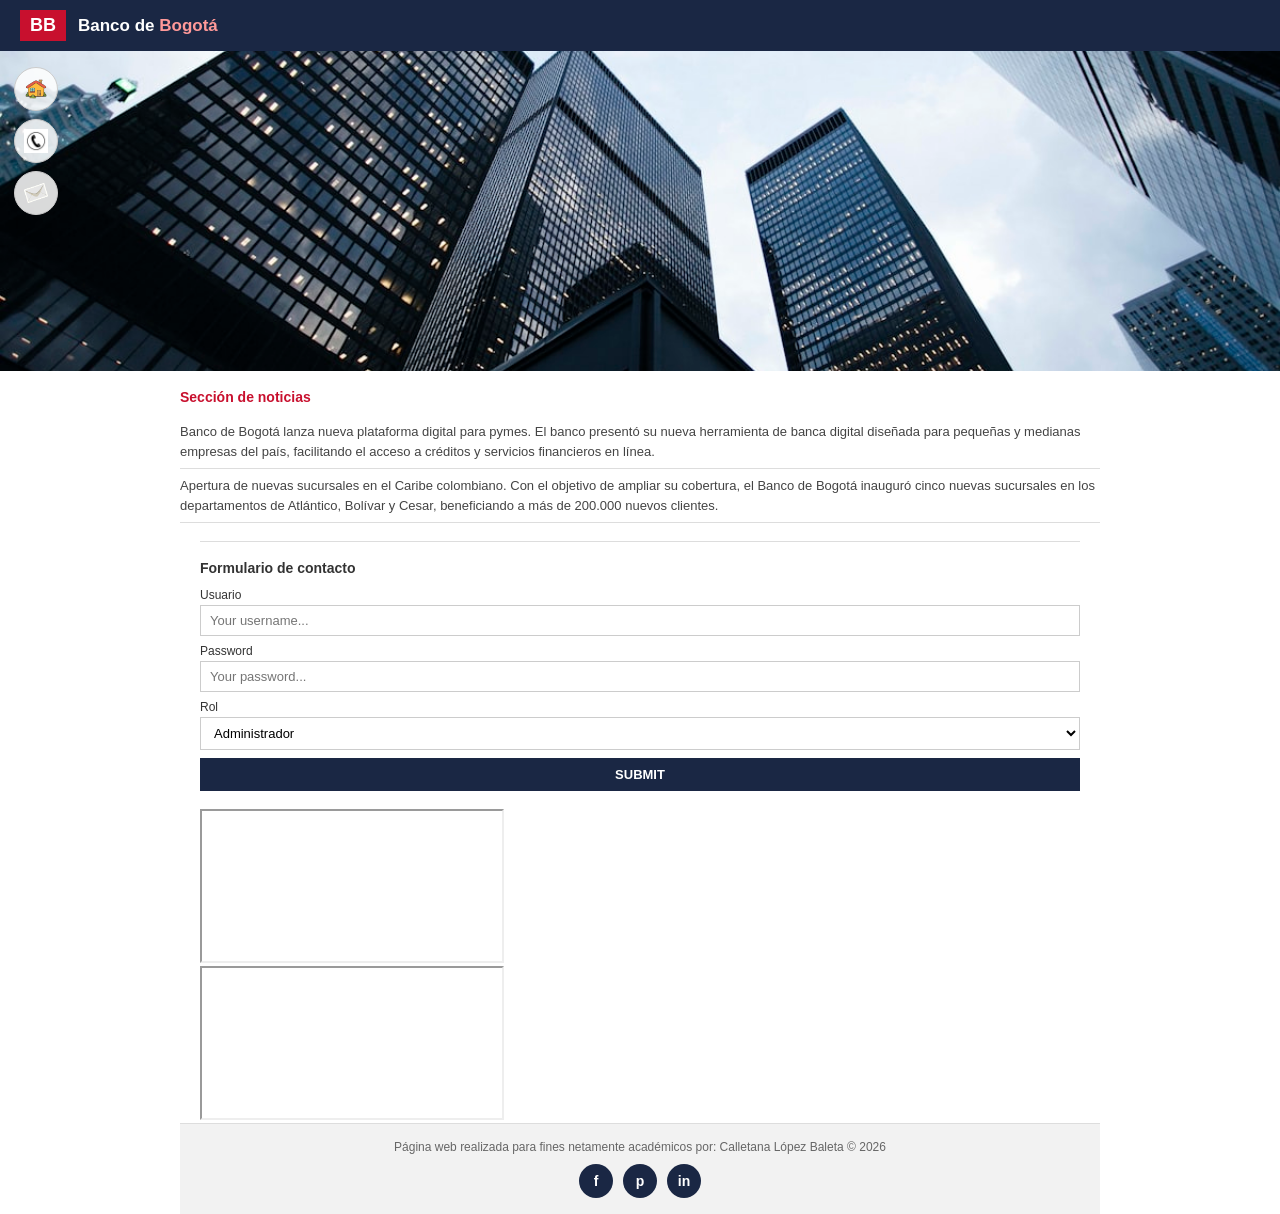
<file: index.html>
<!DOCTYPE html>
<html lang="es">
<head>
    <meta charset="UTF-8">
    <meta name="viewport" content="width=device-width, initial-scale=1.0">
    <title>Banco de Bogotá</title>
    <link rel="stylesheet" href="css/style.css">
</head>
<body>
    <header>
        <div class="logo-bb">BB</div>
        <div class="logo-texto">Banco de <span>Bogotá</span></div>
    </header>

    <div class="hero-wrapper">
        <img src="img/banco_de_bogota.jpg" alt="Banco de Bogotá">
        <div class="nav-lateral">
            <a href="index.html" title="Inicio"> <img src="img/casa_banco.png" alt="logo inicio" class="logo_inicio"></a>
            <a href="/view/servicios.html" title="Servicios"> <img src="img/telefono.webp" alt="logo servicios" class="logo_servicios"></a>
            <a href="/view/contactos.html" title="Contacto"> <img src="img/correo.png" alt="logo contacto" class="logo_contacto"></a>
        </div>
    </div>

    <div class="contenedor">
        <div class="fila-noticias">
            <div class="noticias">
                <h2>Sección de noticias</h2>

                <div class="noticia-item">
                    Banco de Bogotá lanza nueva plataforma digital para pymes. El banco presentó su nueva herramienta de banca digital diseñada para pequeñas y medianas empresas del país, facilitando el acceso a créditos y servicios financieros en línea.
                </div>
                <div class="noticia-item">
                    Apertura de nuevas sucursales en el Caribe colombiano. Con el objetivo de ampliar su cobertura, el Banco de Bogotá inauguró cinco nuevas sucursales en los departamentos de Atlántico, Bolívar y Cesar, beneficiando a más de 200.000 nuevos clientes.
                </div>
        </div>
    </div>

    <div class="contenedor">
        <div class="seccion-form">
            <h2>Formulario de contacto</h2>

            <div class="campo">
                <label for="usuario">Usuario</label>
                <input type="text" id="usuario" name="usuario" placeholder="Your username...">
            </div>

            <div class="campo">
                <label for="password">Password</label>
                <input type="password" id="password" name="password" placeholder="Your password...">
            </div>

            <div class="campo">
                <label for="rol">Rol</label>
                <select id="rol" name="rol">
                    <option value="administrador">Administrador</option>
                    <option value="cliente">Cliente</option>
                    <option value="asesor">Asesor</option>
                </select>
            </div>

            <button type="submit" class="btn-submit">Submit</button>
        </div>
    </div>
    <div class="contenedor">
        <div class="fila-media">
            <div>
                <iframe
                    src="https://youtu.be/X7cZAc2CJWg?si=qZ_UwxH4Sz3bYMhv"
                    title="Canal Banco de Bogotá"
                    loading="lazy">
                </iframe>
            </div>

            <div>
                <iframe
                    src="https://www.google.com/maps/embed?pb=!1m18!1m12!1m3!1d3976.7744445895377!2d-74.0820786!3d4.6097101!2m3!1f0!2f0!3f0!3m2!1i1024!2i768!4f13.1!3m3!1m2!1s0x8e3f9985bfb00001%3A0x40e35bcbc02a0d9!2sBanco%20de%20Bogot%C3%A1!5e0!3m2!1ses!2sco!4v1710000000000"
                    title="Ubicación Banco de Bogotá"
                    loading="lazy">
                </iframe>
            </div>
        </div>
    </div>

    <footer>
        <p>Página web realizada para fines netamente académicos por: Calletana López Baleta &copy; 2026</p>
        <div class="redes">
            <a href="https://www.facebook.com/BancoDeBogota" target="_blank" title="Facebook">f</a>
            <a href="https://pinterest.com" target="_blank" title="Pinterest">p</a>
            <a href="https://www.instagram.com/bancobogota" target="_blank" title="Instagram">in</a>
        </div>
    </footer>
</body>
</html>
</file>
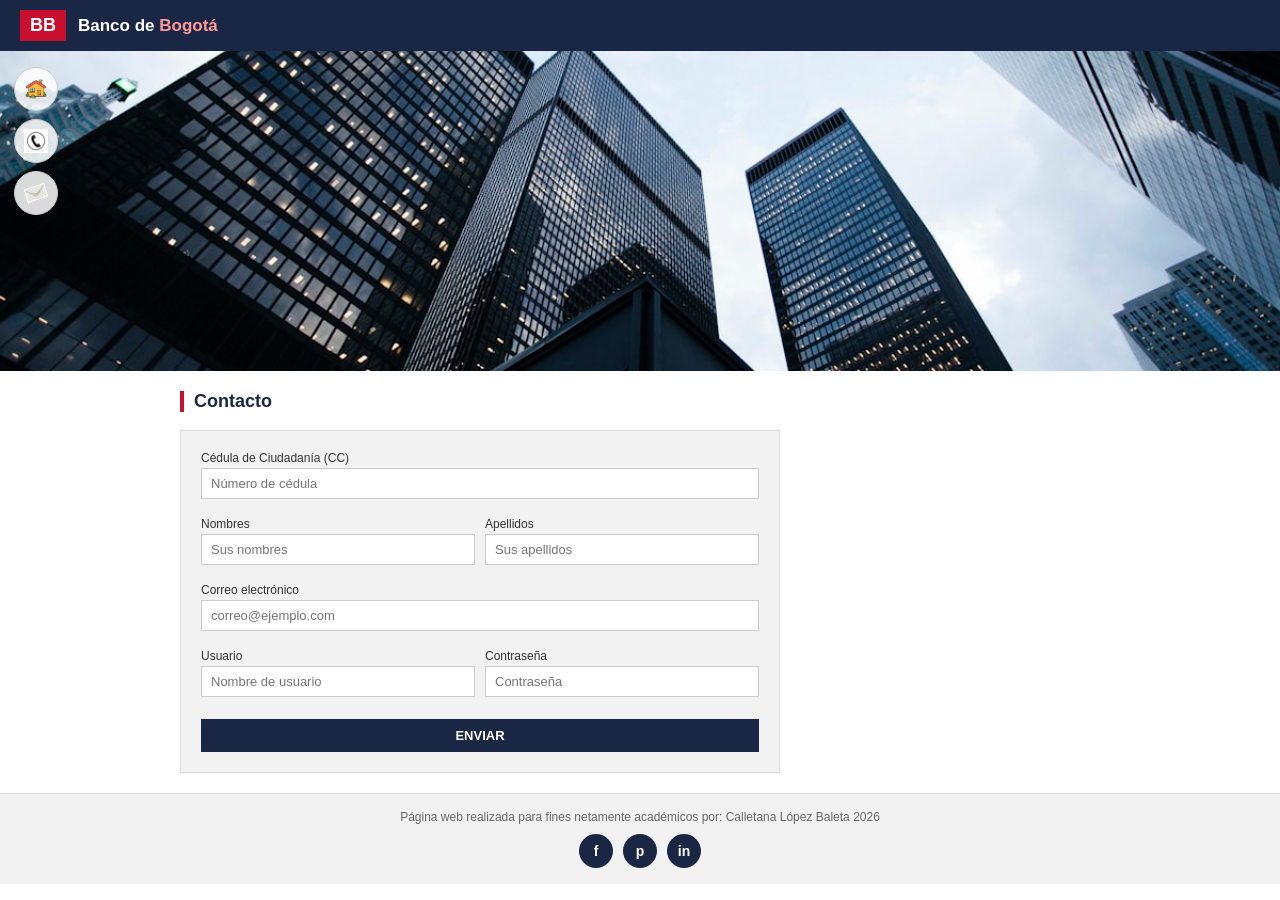
<file: view/contactos.html>
<!DOCTYPE html>
<html lang="es">
<head>
    <meta charset="UTF-8">
    <meta name="viewport" content="width=device-width, initial-scale=1.0">
    <title>Contacto - Banco de Bogotá</title>
    <link rel="stylesheet" href="../css/style.css">
</head>
<body>
    <header>
        <div class="logo-bb">BB</div>
        <div class="logo-texto">Banco de <span>Bogotá</span></div>
    </header>

    <div class="hero-wrapper">
        <img src="../img/banco_de_bogota.jpg" alt="Banco de Bogotá">
        <div class="nav-lateral">
            <a href="../index.html" title="Inicio"> <img src="../img/casa_banco.png" alt="logo inicio" class="logo_inicio"></a>
            <a href="servicios.html" title="Servicios"> <img src="../img/telefono.webp" alt="logo servicios" class="logo_servicios"></a>
            <a href="contactos.html" title="Contacto"> <img src="../img/correo.png" alt="logo contacto" class="logo_contacto"></a>
        </div>
    </div>

    <div class="contenedor">
        <div class="pagina-interna">
            <h1>Contacto</h1>
            <div class="form-contacto">
                <div class="form-dos-col">
                    <div class="campo full">
                        <label for="cc">Cédula de Ciudadanía (CC)</label>
                        <input type="number" id="cc" name="cc" placeholder="Número de cédula" min="0">
                    </div>

                    <div class="campo">
                        <label for="nombres">Nombres</label>
                        <input type="text" id="nombres" name="nombres" placeholder="Sus nombres">
                    </div>

                    <div class="campo">
                        <label for="apellidos">Apellidos</label>
                        <input type="text" id="apellidos" name="apellidos" placeholder="Sus apellidos">
                    </div>

                    <div class="campo full">
                        <label for="email">Correo electrónico</label>
                        <input type="email" id="email" name="email" placeholder="correo@ejemplo.com">
                    </div>

                    <div class="campo">
                        <label for="usuario">Usuario</label>
                        <input type="text" id="usuario" name="usuario" placeholder="Nombre de usuario">
                    </div>

                    <div class="campo">
                        <label for="password">Contraseña</label>
                        <input type="password" id="password" name="password" placeholder="Contraseña">
                    </div>

                    <div class="full">
                        <button type="submit" class="btn-submit">Enviar</button>
                    </div>
                </div>
            </div>
        </div>
    </div>

    <footer>
        <p>Página web realizada para fines netamente académicos por: Calletana López Baleta 2026</p>
        <div class="redes">
            <a href="https://www.facebook.com/BancoDeBogota" target="_blank" title="Facebook">f</a>
            <a href="https://pinterest.com" target="_blank" title="Pinterest">p</a>
            <a href="https://www.instagram.com/bancobogota" target="_blank" title="Instagram">in</a>
        </div>
    </footer>
</body>
</html>
</file>
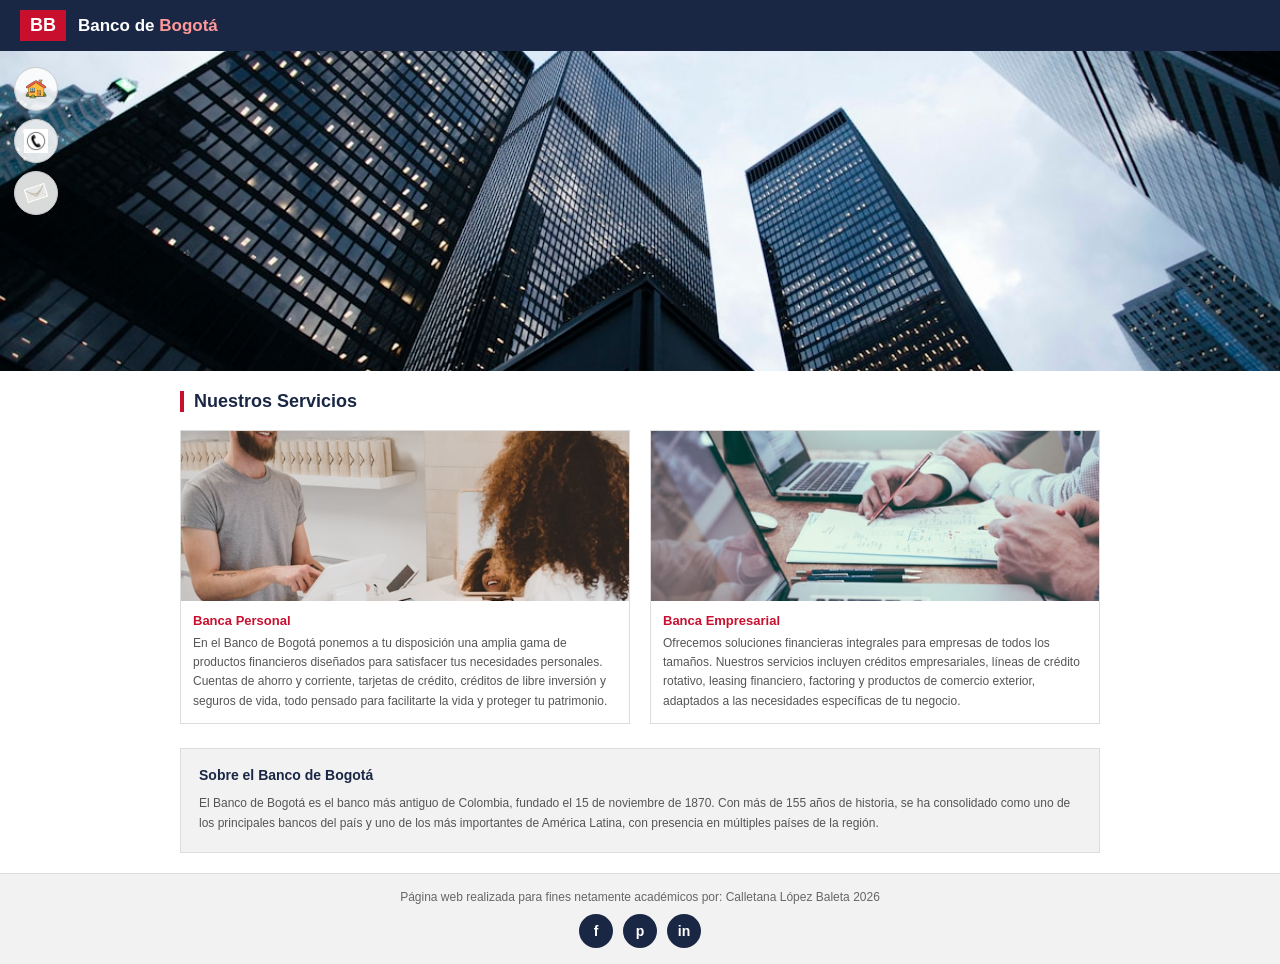
<file: view/servicios.html>
<!DOCTYPE html>
<html lang="es">
<head>
    <meta charset="UTF-8">
    <meta name="viewport" content="width=device-width, initial-scale=1.0">
    <title>Servicios - Banco de Bogotá</title>
    <link rel="stylesheet" href="../css/style.css">
</head>
<body>

    <header>
        <div class="logo-bb">BB</div>
        <div class="logo-texto">Banco de <span>Bogotá</span></div>
    </header>

    <div class="hero-wrapper">
        <img src="../img/banco_de_bogota.jpg" alt="Banco de Bogotá">
        <div class="nav-lateral">
            <a href="../index.html" title="Inicio"> <img src="../img/casa_banco.png" alt="logo inicio" class="logo_inicio"></a>
            <a href="servicios.html" title="Servicios"> <img src="../img/telefono.webp" alt="logo servicios" class="logo_servicios"></a>
            <a href="contactos.html" title="Contacto"> <img src="../img/correo.png" alt="logo contacto" class="logo_contacto"></a>
        </div>
    </div>

    <div class="contenedor">
        <div class="pagina-interna">
            <h1>Nuestros Servicios</h1>
            <div class="servicios-grid">
                <div class="serv-card">
                    <img src="../img/servicio_cliente.jpg" alt="Banca Personal">
                    <div class="serv-card-body">
                        <h3>Banca Personal</h3>
                        <p>
                            En el Banco de Bogotá ponemos a tu disposición una amplia gama de productos financieros
                            diseñados para satisfacer tus necesidades personales. Cuentas de ahorro y corriente,
                            tarjetas de crédito, créditos de libre inversión y seguros de vida, todo pensado para
                            facilitarte la vida y proteger tu patrimonio.<br>
                        </p>
                    </div>
                </div>

                <div class="serv-card">
                    <img src="../img/servisio_empresarial.jpg" alt="Banca Empresarial">
                    <div class="serv-card-body">
                        <h3>Banca Empresarial</h3>
                        <p>
                            Ofrecemos soluciones financieras integrales para empresas de todos los tamaños.
                            Nuestros servicios incluyen créditos empresariales, líneas de crédito rotativo,
                            leasing financiero, factoring y productos de comercio exterior, adaptados a las
                            necesidades específicas de tu negocio.<br>
                        </p>
                    </div>
                </div>
            </div>
            <div class="info-caja">
                <h2>Sobre el Banco de Bogotá</h2>
                <p>
                    El Banco de Bogotá es el banco más antiguo de Colombia, fundado el 15 de noviembre de 1870.
                    Con más de 155 años de historia, se ha consolidado como uno de los principales bancos del
                    país y uno de los más importantes de América Latina, con presencia en múltiples países de la región.
                </p>
            </div>
        </div>
    </div>
    <footer>
        <p>Página web realizada para fines netamente académicos por: Calletana López Baleta 2026</p>
        <div class="redes">
            <a href="https://www.facebook.com/BancoDeBogota" target="_blank" title="Facebook">f</a>
            <a href="https://pinterest.com" target="_blank" title="Pinterest">p</a>
            <a href="https://www.instagram.com/bancobogota" target="_blank" title="Instagram">in</a>
        </div>
    </footer>
</body>
</html>
</file>
<file: css/style.css>
* {
    margin: 0;
    padding: 0;
    box-sizing: border-box;
}

body {
    font-family: Arial, sans-serif;
    font-size: 13px;
    color: #333;
    background: #fff;
}

/* HEADER */
header {
    background-color: #1A2744;
    padding: 10px 20px;
    display: flex;
    align-items: center;
    gap: 12px;
}

.logo-bb {
    background: #C8102E;
    color: white;
    font-weight: bold;
    font-size: 18px;
    padding: 5px 10px;
}

.logo-texto {
    color: white;
    font-size: 17px;
    font-weight: bold;
}

.logo-texto span {
    color: #ff9999;
}

/* HERO */
.hero-wrapper {
    position: relative;
    width: 100%;
}

.hero-wrapper > img {
    width: 100%;
    height: 320px;
    object-fit: cover;
    display: block;
}

.nav-lateral {
    position: absolute;
    top: 16px;
    left: 14px;
    display: flex;
    flex-direction: column;
    gap: 8px;
}

.nav-lateral a {
    display: flex;
    align-items: center;
    justify-content: center;
    width: 44px;
    height: 44px;
    background: rgba(255, 255, 255, 0.85);
    border-radius: 50%;
    border: 1px solid #ccc;
    text-decoration: none;
    overflow: hidden;
}

.logo_inicio,
.logo_servicios,
.logo_contacto {
    width: 24px;
    height: 24px;
    object-fit: contain;
}

/* CONTENEDOR */
.contenedor {
    max-width: 960px;
    margin: 0 auto;
    padding: 0 20px;
}

/* NOTICIAS */
.fila-noticias {
    display: flex;
    gap: 24px;
    padding: 18px 0;
}

.noticias {
    flex: 2;
}

.noticias h2 {
    color: #C8102E;
    font-size: 14px;
    margin-bottom: 10px;
}

.noticia-item {
    border-bottom: 1px solid #ddd;
    padding: 7px 0;
    line-height: 1.5;
    color: #444;
}

.video-col {
    flex: 1;
}

.video-col video {
    width: 100%;
    border: 1px solid #ddd;
    display: block;
}

/* FORMULARIO */
.seccion-form {
    border-top: 1px solid #ddd;
    padding: 18px 0;
}

.seccion-form h2 {
    font-size: 14px;
    font-weight: bold;
    margin-bottom: 12px;
}

.campo {
    margin-bottom: 8px;
}

.campo label {
    display: block;
    margin-bottom: 3px;
    font-size: 12px;
}

.campo input,
.campo select {
    width: 100%;
    padding: 7px 9px;
    border: 1px solid #ccc;
    font-size: 13px;
    font-family: Arial, sans-serif;
    background: #fff;
}

.btn-submit {
    display: block;
    width: 100%;
    padding: 9px;
    background: #1A2744;
    color: white;
    border: none;
    font-size: 13px;
    font-weight: bold;
    cursor: pointer;
    margin-top: 4px;
    text-transform: uppercase;
}

/* FOOTER */
footer {
    background: #f2f2f2;
    border-top: 1px solid #ddd;
    text-align: center;
    padding: 16px 20px;
}

footer p {
    font-size: 12px;
    color: #666;
    margin-bottom: 10px;
}

.redes {
    display: flex;
    justify-content: center;
    gap: 10px;
}

.redes a {
    display: inline-flex;
    align-items: center;
    justify-content: center;
    width: 34px;
    height: 34px;
    background: #1A2744;
    color: white;
    border-radius: 50%;
    text-decoration: none;
    font-size: 14px;
    font-weight: bold;
}

/* PÁGINAS INTERNAS */
.pagina-interna {
    padding: 20px 0;
}

.pagina-interna h1 {
    font-size: 18px;
    color: #1A2744;
    border-left: 4px solid #C8102E;
    padding-left: 10px;
    margin-bottom: 18px;
}

/* SERVICIOS */
.servicios-grid {
    display: flex;
    gap: 20px;
    margin-bottom: 24px;
}

.serv-card {
    flex: 1;
    border: 1px solid #ddd;
}

.serv-card > img {
    width: 100%;
    height: 170px;
    object-fit: cover;
    display: block;
}

.serv-card-body {
    padding: 12px;
}

.serv-card-body h3 {
    font-size: 13px;
    color: #C8102E;
    margin-bottom: 6px;
}

.serv-card-body p {
    font-size: 12px;
    color: #555;
    line-height: 1.6;
}

.info-caja {
    background: #f2f2f2;
    border: 1px solid #ddd;
    padding: 18px;
}

.info-caja h2 {
    font-size: 14px;
    color: #1A2744;
    margin-bottom: 10px;
}

.info-caja p {
    font-size: 12px;
    color: #555;
    line-height: 1.7;
}

/* CONTACTO */
.form-contacto {
    max-width: 600px;
    background: #f2f2f2;
    border: 1px solid #ddd;
    padding: 20px;
}

.form-dos-col {
    display: grid;
    grid-template-columns: 1fr 1fr;
    gap: 10px;
}

.full {
    grid-column: 1 / -1;
}
</file>
